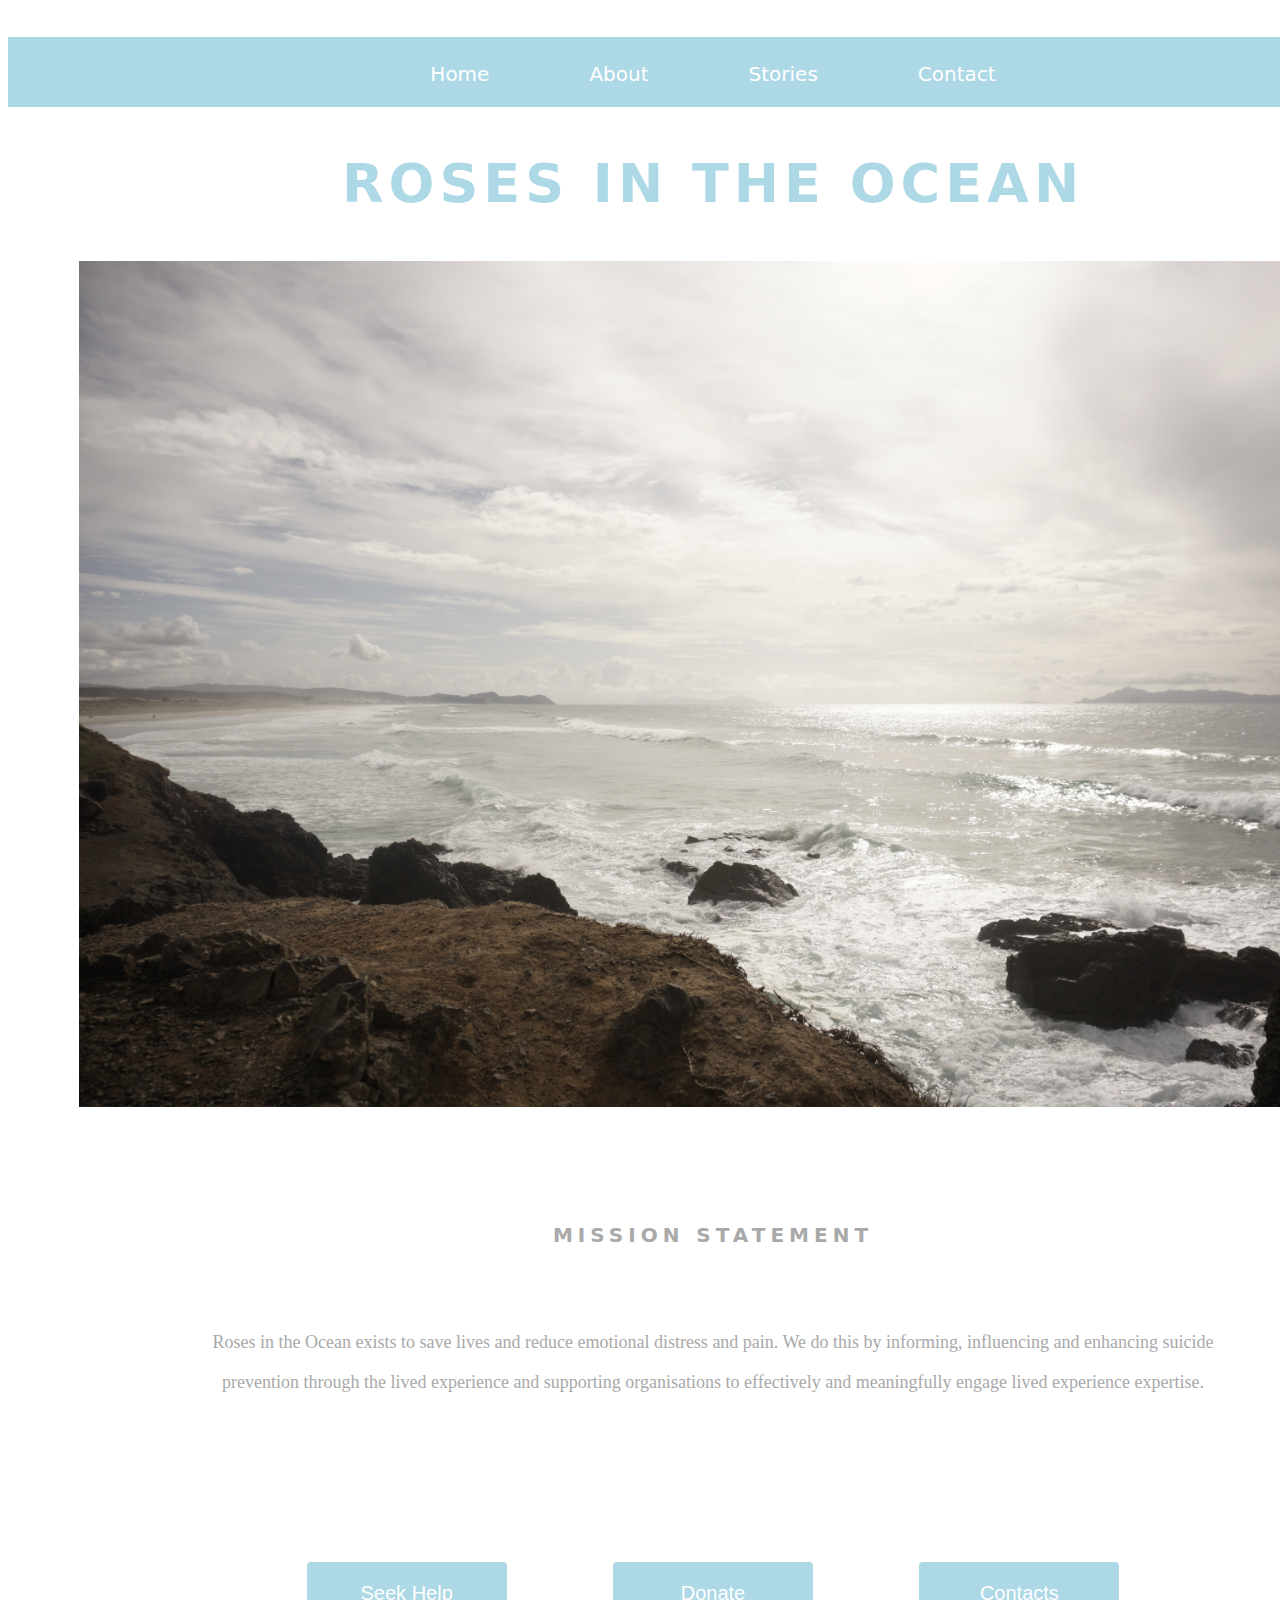
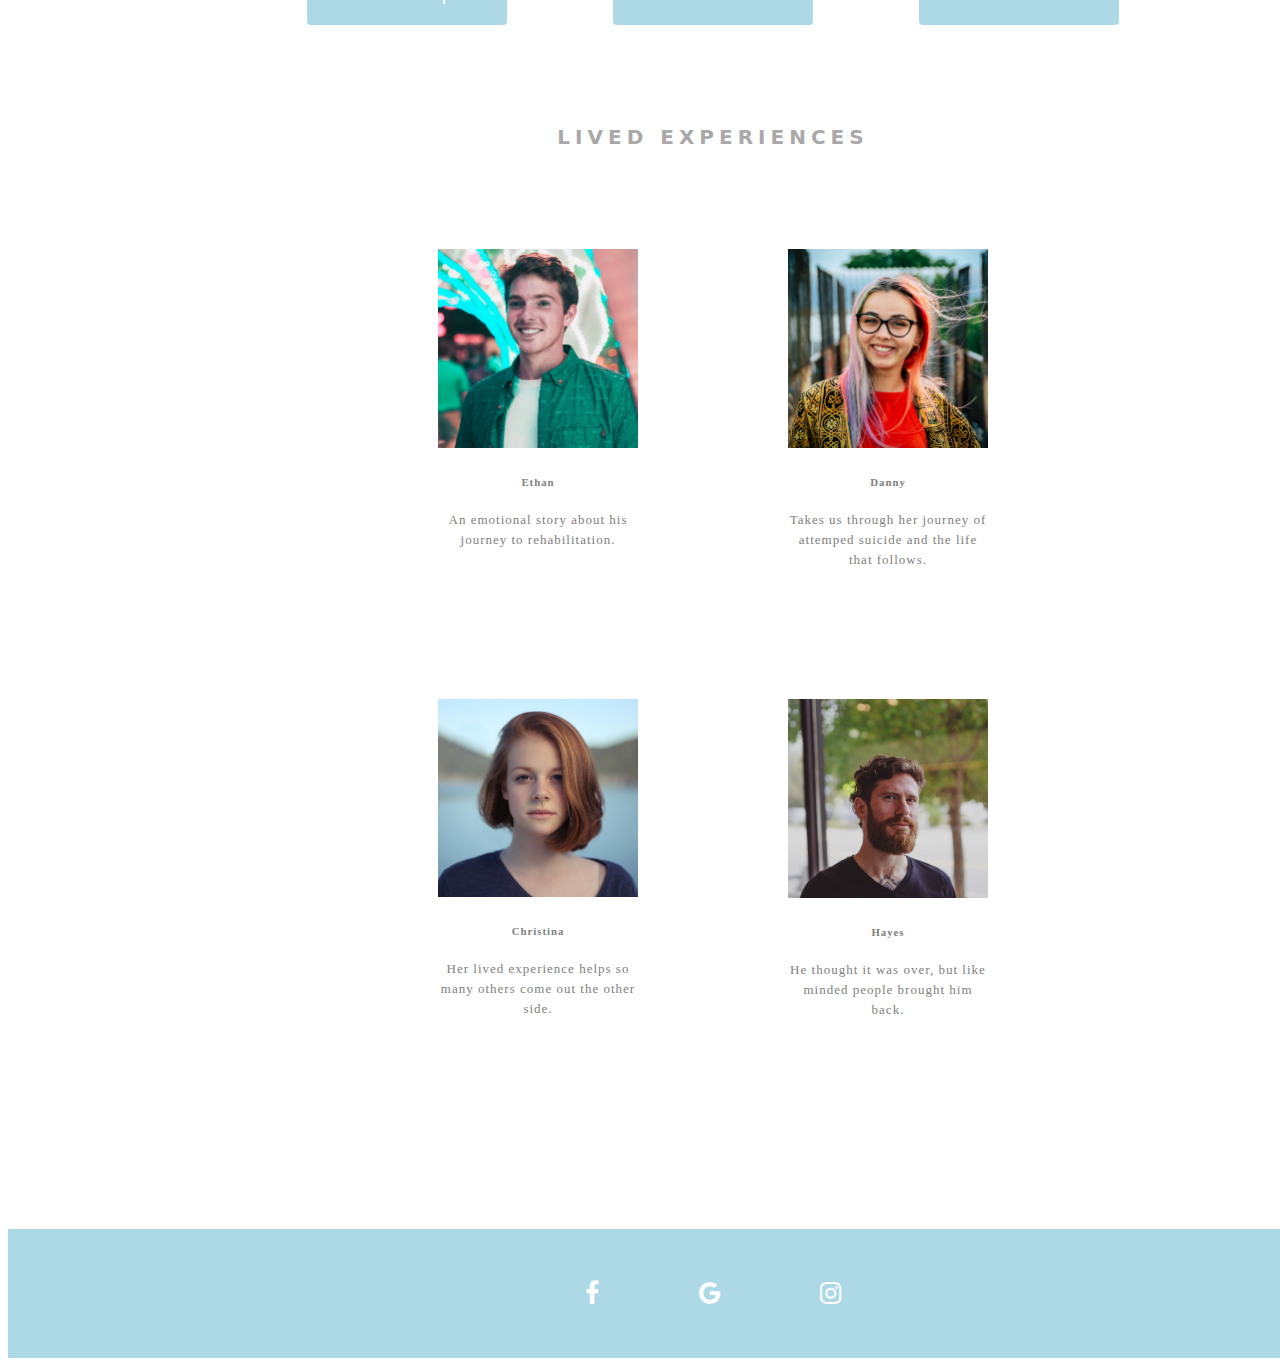
<file: index.html>
<!DOCTYPE html>
<html>
  <head>
    <meta charset="utf-8">
    <meta name="viewport" content="width=device-width">
    <title>Roses In The Ocean</title>
    <link href="style.css" rel="stylesheet" type="text/css" />
    <link rel="shortcut icon" href="rose.jpg" type="image/jpg" sizes="16x16">
    <link rel="stylesheet" href="https://cdnjs.cloudflare.com/ajax/libs/font-awesome/4.7.0/css/font-awesome.min.css"> 
  </head>
  <body>    

    <div class="topnav">
      <a class="topnavlink" href="index.html">Home</a>
      <a class="topnavlink" href="about.html">About</a>
      <a class="topnavlink" href="stories.html">Stories</a>
      <a class="topnavlink"  href="contact.html">Contact</a>
    </div>

    <section id = "home">
      <section1>
        <!-- image and mission statement -->
        <h1> ROSES IN THE OCEAN</h1>
       <img  src = "ocean/img2.JPG" style = "width:90%; padding: 10px; " >

      </section1>
        <h2> MISSION STATEMENT</h2>
      <section2>
        <div class= "section2"> <p> Roses in the Ocean exists to save lives and reduce emotional distress and pain.
        We do this by informing, influencing and enhancing suicide prevention through the lived experience and supporting organisations to effectively and meaningfully engage lived experience expertise.</p></div>
        
      </section2>

      <section3>
        <!--Call To Actions Buttons -->
      
        <div class = "calltoaction">
          <button class ="button" >Seek Help</button>
          <button class ="button" >Donate</button>
          <button class ="button" > <a class = "buttonlink" href = "contact.html"> Contacts</a></button> 
        </div>
      </section3>
      <section4>
        <!--Real life stories -->
        <h3> LIVED EXPERIENCES </h3>
        <div class="grid-container">
          <div class="grid-item">
            <img src = "profiles/ethan.jpg" width = 200px>
            <h5>Ethan</h5>
            <p> An emotional story about his journey to rehabilitation. </p>
          </div>
        
         <div class="grid-item">
            <img src = "profiles/danny.jpg" width = 200px>
            <h5>Danny</h5>
            <p> Takes us through her journey of attemped suicide and the life that follows.  </p>
          </div>    

         <div class="grid-item">
            <img src = "profiles/christina.jpg" width = 200px>
           <h5>Christina</h5>
            <p> Her lived experience helps so many others come out the other side. </p>
          </div>
         
         <div class="grid-item">
            <img src = "profiles/hayes.jpg" width = 200px>
            <h5>Hayes</h5>
            <p> He thought it was over, but like minded people brought him back. </p>
         </div>   
        </div>     

      </section4>
    </section>


    <div class ="social">
        <a class ="sociallink" href="https://www.facebook.com/rosesintheocean"> <i class="fa fa-facebook"></i> </a>
        <a  class ="sociallink" href="https://mail.google.com/mail/u/0/?view=cm&fs=1&tf=1&source=mailto&to=info@rosesintheocean.com.au"> <i class="fa fa-google"></i> </a>
         <a class ="sociallink" href="https://www.instagram.com/rosesintheocean/"> <i class="fa fa-instagram"></i> </a>   
    </div>  
  </body>
</html>
</file>
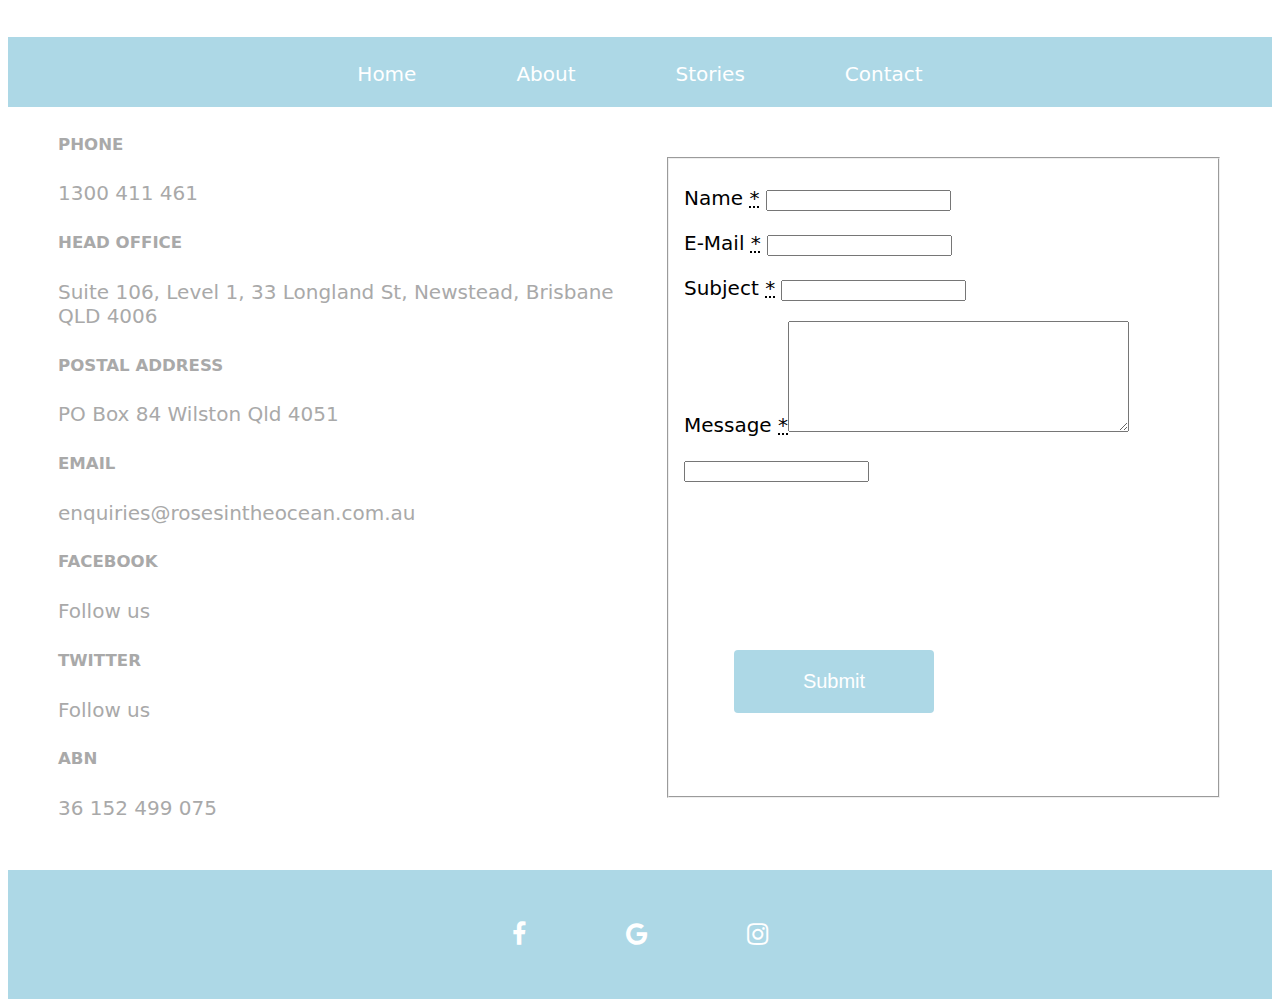
<file: contact.html>
<!DOCTYPE html>
<html>
<head>
    <meta charset="utf-8">
    <meta name="viewport" content="width=device-width">
    <title>Roses In The Ocean</title>
    <link href="style.css" rel="stylesheet" type="text/css" />
    <link rel="shortcut icon" href="rose.jpg" type="image/jpg" sizes="16x16">
    <link rel="stylesheet" href="https://cdnjs.cloudflare.com/ajax/libs/font-awesome/4.7.0/css/font-awesome.min.css"> 
  </head>


  <body> 

    <div class="topnav">
      <a class="topnavlink" href="index.html">Home</a>
      <a class="topnavlink" href="about.html">About</a>
      <a class="topnavlink" href="stories.html">Stories</a>
      <a class="topnavlink"  href="contact.html">Contact</a>
    </div>

    <div class="contact">
      <section6>
        <h5> PHONE </h5>
        1300 411 461

        <h5>HEAD OFFICE</h5>
        Suite 106, Level 1, 33 Longland St, Newstead, Brisbane QLD 4006

        <h5>POSTAL ADDRESS</h5>
        PO Box 84
        Wilston Qld 4051

        <h5>EMAIL</h5>
        enquiries@rosesintheocean.com.au

        <h5>FACEBOOK</h5>
        Follow us

        <h5>TWITTER</h5>
        Follow us

        <h5>ABN</h5>
        36 152 499 075
     </section6>

     <section7>
      <fieldset>
        <p class="  first_form  form_element form_fullwidth" id="element_avia_1_1">
          <label for="avia_1_1">Name 
           <abbr class="required" title="required">*</abbr>
          </label> 
          <input name="avia_1_1" class="text_input is_empty" type="text" id="avia_1_1" value="">
        </p>
        
        <p class="  first_form  form_element form_fullwidth" id="element_avia_2_1">
          <label for="avia_2_1">E-Mail <abbr class="required" title="required">*</abbr>
          </label> 
          <input name="avia_2_1" class="text_input is_email" type="text" id="avia_2_1" value="">
        </p>
        
        <p class="  first_form  form_element form_fullwidth" id="element_avia_3_1">
          <label for="avia_3_1">Subject <abbr class="required" title="required">*</abbr>
          </label> 
          <input name="avia_3_1" class="text_input is_empty" type="text" id="avia_3_1" value="">
        </p>
          
        <p class="  first_form  form_element form_fullwidth" id="element_avia_4_1"><label for="avia_4_1" class="textare_label hidden textare_label_avia_4_1">Message <abbr class="required" title="required">*</abbr></label><textarea name="avia_4_1" class="text_area is_empty" cols="40" rows="7" id="avia_4_1"></textarea>
        </p>
        
        <p class="hidden">
          <input type="text" name="avia_5_1" class="hidden " id="avia_5_1" value="">
        </p>
        
        <input class="av-recaptcha-verify-token is_empty av-verify-recaptcha-0" type="hidden" value="" name="av_recaptcha_token">

        <input class="av-recaptcha-verify-token-version av-verify-recaptcha-0" type="hidden" value="avia_recaptcha_v2" name="av_recaptcha_token-version">
        
        <div class="av-recaptcha-error">
        </div>
         
        <div id="avia_6_1" class="av-recaptcha-area  first_form  form_element form_fullwidth  av-verify-recaptcha-0" data-container_class="" data-custom_class="" data-context="av_contact_form" data-token_input="av_recaptcha_token" data-version="avia_recaptcha_v3" data-theme="light" data-size="normal" data-score="0.5" data-text_to_preview="" data-value="">
         <div style="width: 304px; height: 78px;">  

           <div>
             <iframe src="https://www.google.com/recaptcha/api2/anchor?ar=1&amp;k=6LeTrToUAAAAAN8WfmN_n4Aba3mGzTx4iNW6Vm2n&amp;co=aHR0cHM6Ly9yb3Nlc2ludGhlb2NlYW4uY29tLmF1OjQ0Mw..&amp;hl=en&amp;v=UFwvoDBMjc8LiYc1DKXiAomK&amp;theme=light&amp;size=normal&amp;cb=mc2leyj0pqei" width="304" height="78" role="presentation" name="a-dtfbvp5glr50" frameborder="0" scrolling="no" sandbox="allow-forms allow-popups allow-same-origin allow-scripts allow-top-navigation allow-modals allow-popups-to-escape-sandbox"></iframe>
             </div>
            
             <textarea id="g-recaptcha-response" name="g-recaptcha-response" class="g-recaptcha-response" style="width: 250px; height: 40px; border: 1px solid rgb(193, 193, 193); margin: 10px 25px; padding: 0px; resize: none; display: none;"></textarea>
            </div>
            <iframe style="display: none;"></iframe>  
          </div>

        <p class="form_element ">
            <input type="hidden" value="1" name="avia_generated_form1">
            <input type="button" value="Submit" class="button av-verify-recaptcha-0 av-recaptcha-submit avia_button_inactive" data-sending-label="Sending" title="Please validate that you are a human first">
            <input type="submit" value="Submit" class="button avia_button_inactive av-recaptcha-submit-real" data-sending-label="Sending" style="display: none;">
        </p>
        </fieldset>
      </section7>
    </div>

    <div class ="social">
        <a class ="sociallink" href="https://www.facebook.com/rosesintheocean"> <i class="fa fa-facebook"></i></a>
        <a  class ="sociallink" href="https://mail.google.com/mail/u/0/?view=cm&fs=1&tf=1&source=mailto&to=info@rosesintheocean.com.au"> <i class="fa fa-google"></i> </a>
        <a class ="sociallink" href="https://www.instagram.com/rosesintheocean/"> <i class="fa fa-instagram"></i> </a>   
    </div>  
    
  </body>  
</html>
</file>
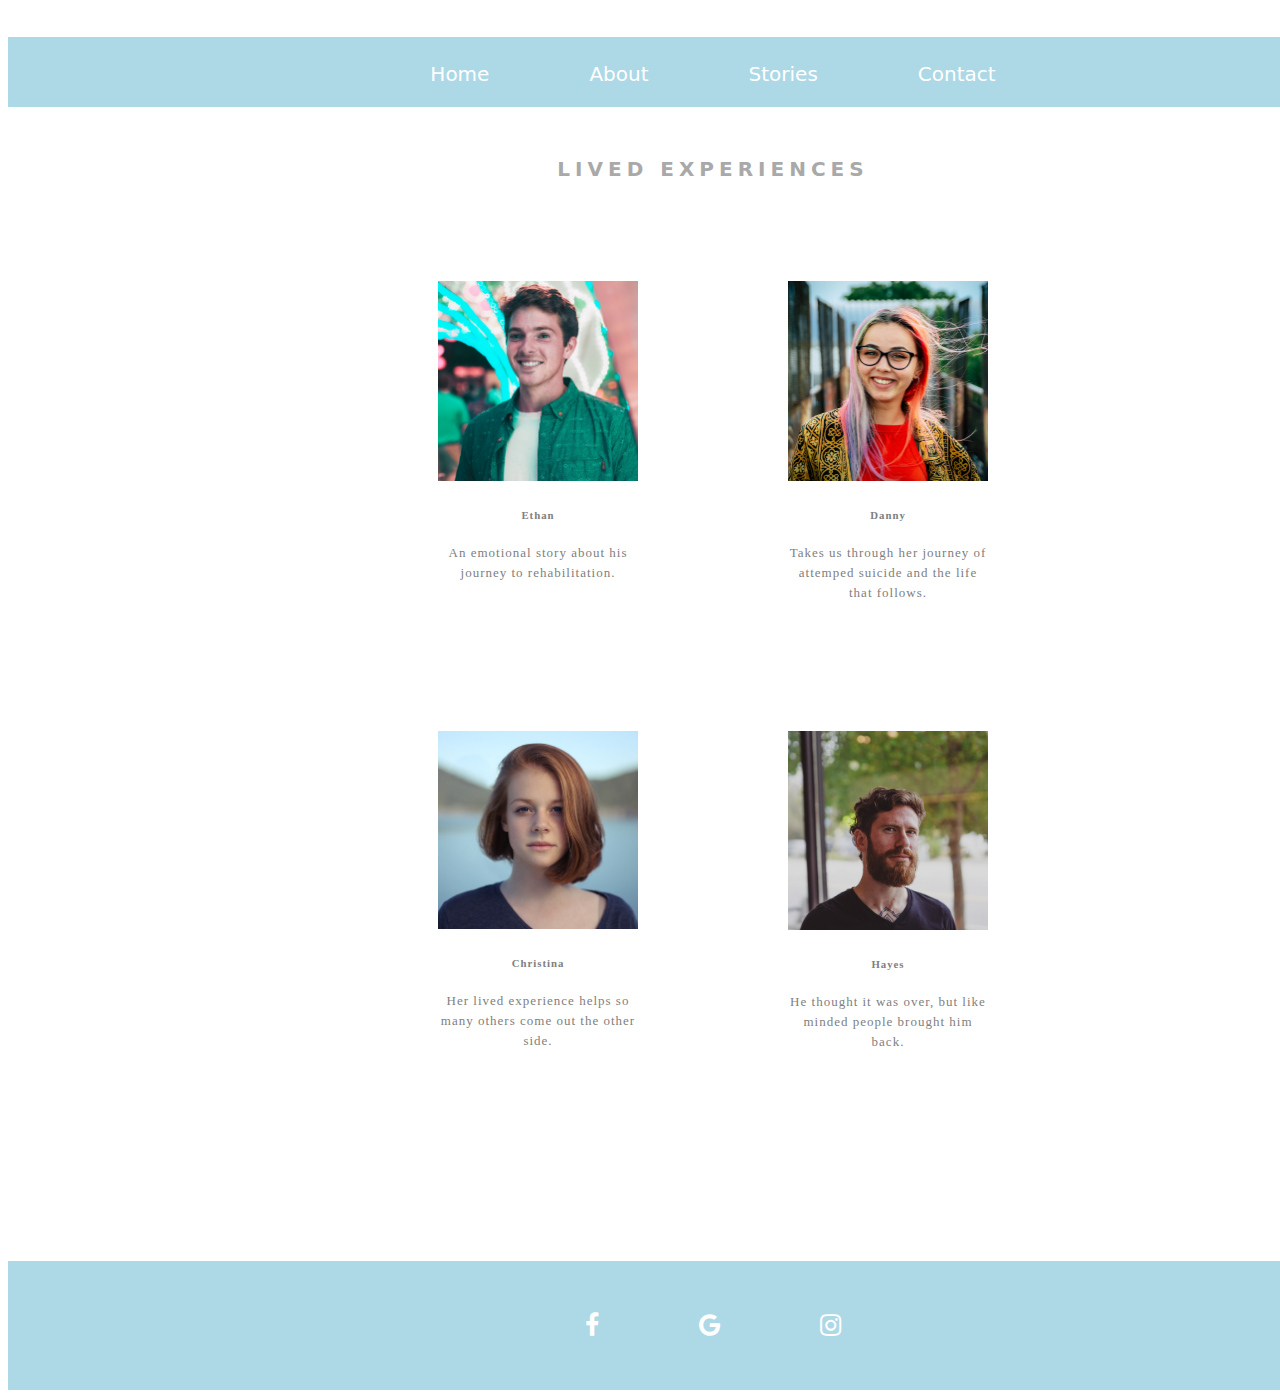
<file: stories.html>
<!DOCTYPE html>
<html>
  <head>
    <meta charset="utf-8">
    <meta name="viewport" content="width=device-width">
    <title>Roses In The Ocean</title>
    <link href="style.css" rel="stylesheet" type="text/css" />
    <link rel="shortcut icon" href="rose.jpg" type="image/jpg" sizes="16x16">
    <link rel="stylesheet" href="https://cdnjs.cloudflare.com/ajax/libs/font-awesome/4.7.0/css/font-awesome.min.css"> 
  </head>
  <body>    
    <div class="topnav">
      <a class="topnavlink" href="index.html">Home</a>
      <a class="topnavlink" href="about.html">About</a>
      <a class="topnavlink" href="stories.html">Stories</a>
      <a class="topnavlink"  href="contact.html">Contact</a>
    </div>
  
<section4>
        <!--Real life stories -->
        <h3> LIVED EXPERIENCES </h3>
        <div class="grid-container">
          <div class="grid-item">
            <img src = "profiles/ethan.jpg" width = 200px>
            <h5>Ethan</h5>
            <p> An emotional story about his journey to rehabilitation. </p>
          </div>
        
         <div class="grid-item">
            <img src = "profiles/danny.jpg" width = 200px>
            <h5>Danny</h5>
            <p> Takes us through her journey of attemped suicide and the life that follows.  </p>
          </div>    

         <div class="grid-item">
            <img src = "profiles/christina.jpg" width = 200px>
           <h5>Christina</h5>
            <p> Her lived experience helps so many others come out the other side. </p>
          </div>
         
         <div class="grid-item">
            <img src = "profiles/hayes.jpg" width = 200px>
            <h5>Hayes</h5>
            <p> He thought it was over, but like minded people brought him back. </p>
         </div>   
        </div>     

      </section4>

  <div class ="social">
        <a class ="sociallink" href="https://www.facebook.com/rosesintheocean"> <i class="fa fa-facebook"></i> </a>
        <a  class ="sociallink" href="https://mail.google.com/mail/u/0/?view=cm&fs=1&tf=1&source=mailto&to=info@rosesintheocean.com.au"> <i class="fa fa-google"></i> </a>
         <a class ="sociallink" href="https://www.instagram.com/rosesintheocean/"> <i class="fa fa-instagram"></i> </a>   
    </div>  
  </body>
</html>
</file>
<file: style.css>
html {
	scroll-behavior: smooth;
	font-size: 62.5%;
}

div.section2{
  margin-left: 200px;
  margin-right: 200px;
  margin-bottom: 70px;
}

.topnav{
  display: flex;
  justify-content: center;
  background-color: lightblue;
  width: 100%;
  height: 70px;
  font-family: georgia;
}
/*change topnav text styling*/
.topnavlink{
  color:#FFFFFF;
  font-size: 20px;
  margin: 50px;
  margin-top: 25px;
  font-family: system-ui;
}
.topnavlink:hover{
  color:darkgray;
}

a{
  text-decoration: none;
}

body {
	display: grid;
	font-family: system-ui, sans-serif;
	font-size: 2.5em;
}

section1{
  display:block;
  text-align: center;
  font-size: 27px;
  letter-spacing: 5px;
  color: lightblue;
  justify-items:center;
  margin-top: 45px;

}
h2{
  font-family: system-ui, sans-serif;
  text-align: center;
  font-size: 20px;
  letter-spacing: 5px;
  color: darkgrey;
  margin-left: 300px;
  margin-right: 300px;
  margin-top: 100px;

}
h3{
  font-family: system-ui, sans-serif;
  text-align: center;
  font-size: 20px;
  letter-spacing: 5px;
  color: darkgrey;
  margin-left: 300px;
  margin-right: 300px;
  margin-top: 50px;

}
h4{
  font-family: system-ui, sans-serif;
  text-align: center;
  font-size: 20px;
  letter-spacing: 5px;
  color: darkgrey;
  margin-left: 300px;
  margin-right: 300px;
  margin-top: 100px;

}
section2{
  font-size: 18px;
  margin: 40px;
  line-height: 40px;
  text-align: center;
  color: darkgrey;
  font-family: georgia;
  }


div.grid-item {
  font-size: small;
  letter-spacing: 1px;
  line-height: 20px;

}

section3{
  text-align: center;
  font-size: 20px;
}
section4{
  text-align: center;
  font-family: georgia;
  
}

section5{
text-align: center;
font-size: 20px;
color: lightgrey;
}
section6{
margin-left: 50px;
margin-bottom: 50px;

text-align: left;
font-size: 20px;
color: darkgray;
}

section7{
font-size: 20px;
}
.grid-container {
  display: grid;
  grid-template-columns: auto auto;
  grid-template-rows: 400px 400px;
  grid-column-gap: 50px;
  grid-row-gap: 50px;
  padding: 30px;
  margin-left: 350px;
  margin-right: 350px;
  margin-bottom: 150px;
}

.grid-item {
  /*background-color: lightgrey ;*/
  padding: 50px;
  font-size: 20px;
  text-align: center;
  color : grey;
  
}
.calltoaction{
  width: 100%;
  justify-items: center;

}
.button {
  display: inline-block;
  border-radius: 4px;
  background-color: lightblue;
  border: none;
  color: #FFFFFF;
  text-align: center;
  font-size: 20px;
  padding: 20px;
  width: 200px;
  transition: all 0.5s;
  cursor: pointer;
  margin: 50px;
}
.button {
  transition-duration: 0.4s;
}

.button:hover {
  background-color: darkgrey; /* Green */
  color: white;
}
.buttonlink{
  color: #FFFFFF;
  text-align: center;
  font-size: 20px;
}

.button span {
  cursor: pointer;
  display: inline-block;
  position: relative;
  transition: 0.5s;
}

.button span:after {
  content: '\00bb';
  position: absolute;
  opacity: 0;
  top: 0;
  right: -20px;
  transition: 0.5s;
}

.button:hover span {
  padding-right: 25px;

}

.button:hover span:after {
  opacity: 1;
  right: 0;
}

.social{
  width:100%;
  display: flex;
  justify-content: center;
  background-color: lightblue;
  color: white;

}

.sociallink{
  margin : 50px;
  color: white;

}

.contact{
  display: flex;
}


section6{
  width: 50%;
  float:left;
  border: none;

}
section7{
 background-color:white;
 float:right;
 width:50%;
 margin:50px;
  outline: 10px;

}

i{
  color:white;
}
</file>
